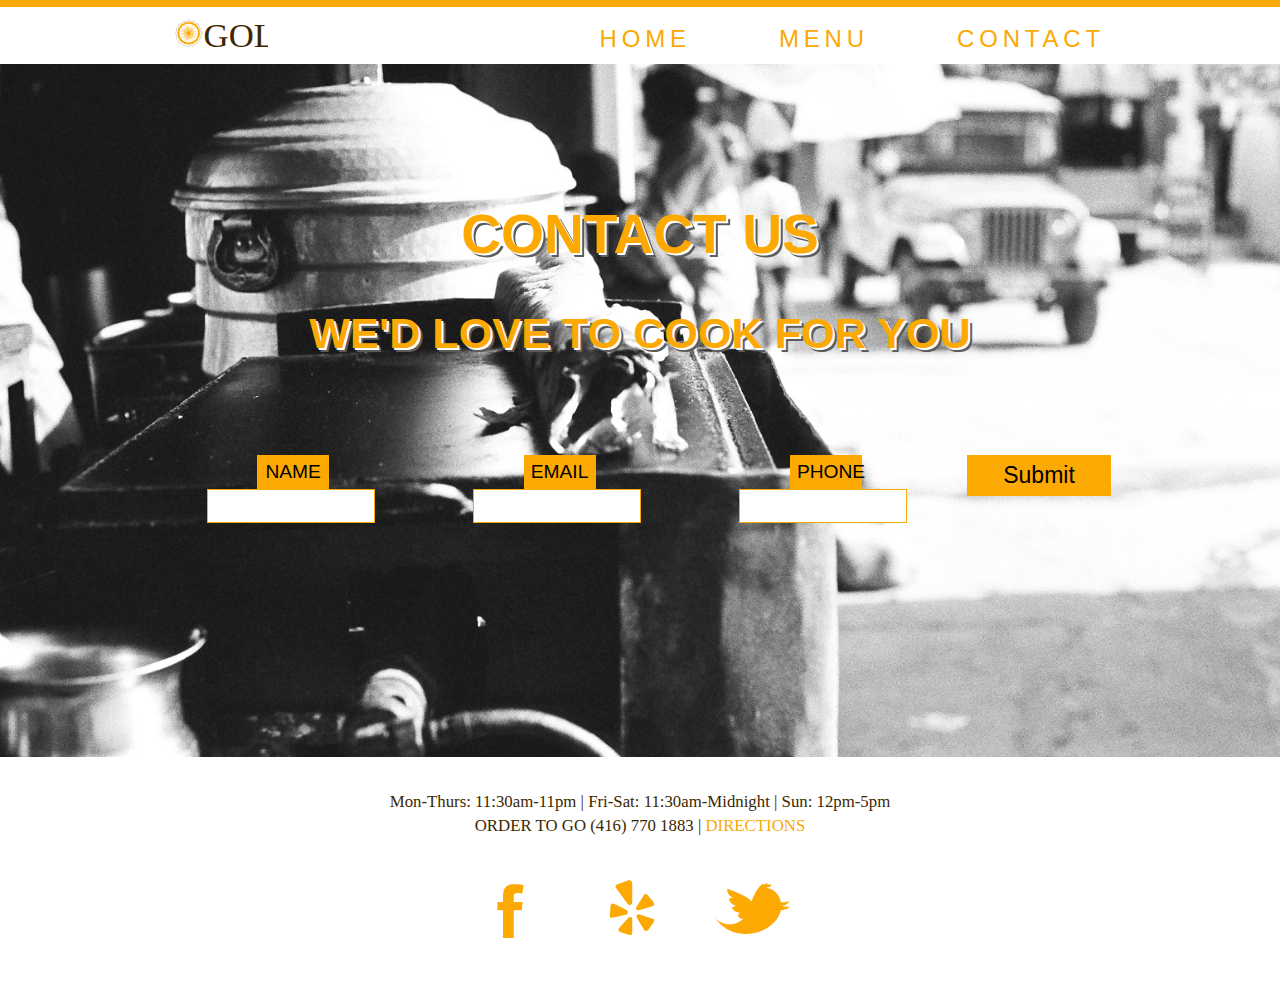
<file: contact.html>
<!DOCTYPE html>

<html xmlns="http://www.w3.org/1999/xhtml" xml:lang="en" lang="en">
<head>
  <meta http-equiv="Content-Type" content="text/html; charset=UTF-8"/>
  <meta name="viewport" content="initial-scale=1">

  <title>Golgappa - Contact</title>

  <link rel="shortcut icon" href="images/favicon.ico"> 
  <link rel="apple-itouch-icon" href="images/favicon.ico">

    <!-- Stylesheets -->
  <link rel="stylesheet" href="styles/css/reset.css" type="text/css" media="screen" />
  <link rel="stylesheet" href="styles/css/main.css" type="text/css" media="screen" />
  <link rel="stylesheet" href="styles/css/print.css" type="text/css" media="print" >

</head>
<body>
	    <nav id="topnav">
        <ul>
          <li class="gap"><a href="index.html"><img src="images/golgappaLogo.svg" alt="logo"></a></li>
          <li><a href="index.html">home</a></li>
          <li><a href="menu.html">menu</a></li>
          <li><a href="#">contact</a></li>
        </ul>
    </nav>

    <!-- Header -->
   <!-- Contact Section --> 
    <section id="contact">
      <div class="container">
        <h1>Contact Us</h1>
        <h2>We'd love to cook for you</h2>

        <form>
          <label>
            <div class="labelappend">Name</div>
            <input type="text">
          </label>
          <label>
            <div class="labelappend">Email</div>
            <input type="text">
          </label>
          <label>
            <div class="labelappend">Phone</div>
            <input type="text">
          </label>
          <input type="submit">
        </form>

      </div>
    </section>

    <!-- Footer --> 
    <footer id="footer">
      <div class="container">
        <div class="content">
          <ul>
            <li>
              Mon-Thurs: 11:30am-11pm <span class="gone">|</span>
            </li>
            <li>
              Fri-Sat: 11:30am-Midnight <span class="gone">|</span>
            </li>
            <li class="li3" style="border:0;">
              Sun: 12pm-5pm
            </li><br>
            <li class="li4">
              ORDER TO GO  (416) 770 1883 <span class="gone">|</span>
            </li>
            <li>
              <a target="_blank" href=https://maps.google.ca/maps?q=128+emerson+ave+toronto&ie=UTF-8&hq=&hnear=0x882b3441f49b1de9:0x22c9eb62318c9c7f,128+Emerson+Ave,+Toronto,+ON+M6H+3T4&gl=ca&ei=ePV6Uo6pPKKyyAGchoGQBA&ved=0CCkQ8gEwAA>DIRECTIONS</a>
            </li>
         
          </ul>
          <ul class="social">
            <li><a href="#" class="facebook" target="_blank" title="facebook">golgappa on facebook</a></li>
            <li><a href="#" class="yelp" target="_blank" title="yelp">golgappa on yelp</a></li>
            <li><a href="#" class="twitter" target="_blank" title="twitter">golgappa on twitter</a></li>
          </ul>     
        </div> <!-- <- content -->
      </div> <!-- <-container -->
    </footer>
   



	
</body>
</html>
</file>
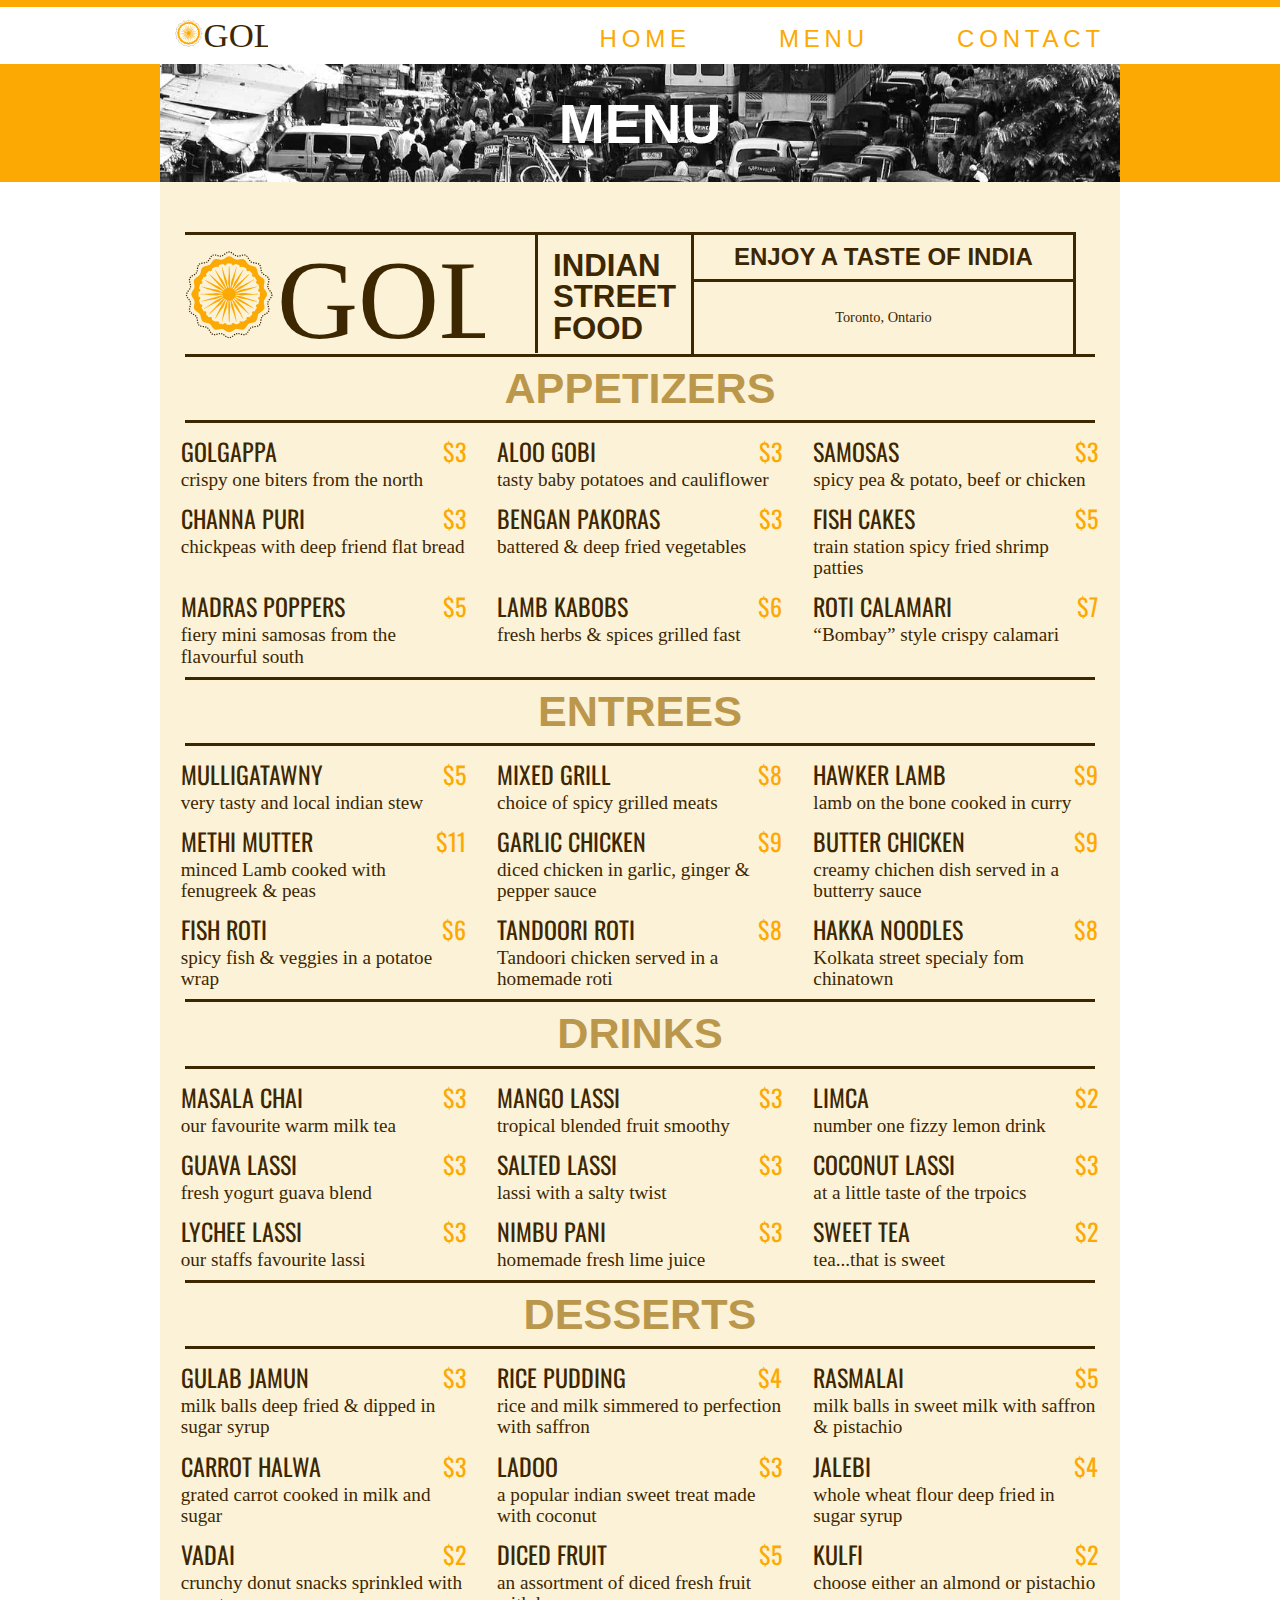
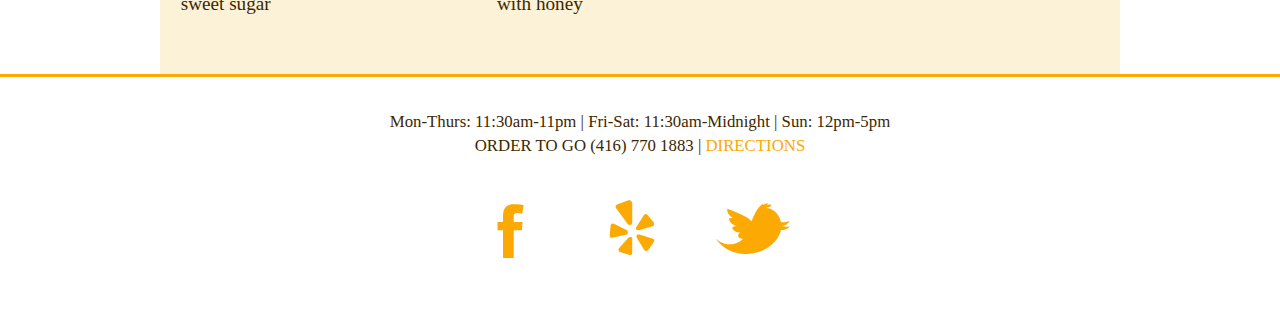
<file: menu.html>
<!DOCTYPE html>

<html xmlns="http://www.w3.org/1999/xhtml" xml:lang="en" lang="en">
<head>
  <meta http-equiv="Content-Type" content="text/html; charset=UTF-8"/>
  <meta name="viewport" content="initial-scale=1">

  <title>Golgappa - Menu</title>

  <link rel="shortcut icon" href="images/favicon.ico"> 
  <link rel="apple-itouch-icon" href="images/favicon.ico">
  <link href='http://fonts.googleapis.com/css?family=Oswald' rel='stylesheet' type='text/css'>

    <!-- Stylesheets -->
  <link rel="stylesheet" href="styles/css/reset.css" type="text/css" media="screen" />
  <link rel="stylesheet" href="styles/css/main.css" type="text/css" media="screen" />
  <link rel="stylesheet" href="styles/css/print.css" type="text/css" media="print" >

</head>
<body>
	    <nav id="topnav">
        <ul>
          <li class="gap"><a href="index.html"><img src="images/golgappaLogo.svg" alt="logo"></a></li>
          <li><a href="index.html">home</a></li>
          <li><a href="#">menu</a></li>
          <li><a href="contact.html">contact</a></li>
        </ul>
    </nav>

    <!-- Header -->
    <header id="menuintro">
      <div class="container">
        <h1>Menu</h1>
      </div>
    </header>

     <section id="menu">
      <div class="container"> 
        <div class="menuLogo"><img src="images/golgappaLogo.svg" alt="golgappa"></div>
        <div class="menuTop"><h3>Indian <br>Street <br/>Food</h3></div>
        <div class="menuRight"><h4>Enjoy a Taste of India</h4><p class="menuUnder">Toronto, Ontario</p></div>
        
          <h2 class="food">appetizers</h2>
          <ul>
            <li><p class="menuItem">Golgappa<span class="price">$3</span></p><p class="description">crispy one biters from the north </p></li>
            <li><p class="menuItem">Aloo Gobi <span class="price">$3</span></p><p class="description">tasty baby potatoes and cauliflower</p></li>
            <li><p class="menuItem">Samosas<span class="price">$3</span></p><p class="description">spicy pea & potato, beef or chicken</p></li>
            <li><p class="menuItem">channa puri<span class="price">$3</span></p><p class="description">chickpeas with deep friend flat bread</p></li>
            <li><p class="menuItem">Bengan pakoras<span class="price">$3</span></p><p class="description">battered & deep fried vegetables</p></li>
            <li><p class="menuItem">fish cakes<span class="price">$5</span></p><p class="description">train station spicy fried shrimp patties</p></li>
            <li><p class="menuItem">Madras Poppers<span class="price">$5</span></p><p class="description">fiery mini samosas from the flavourful south</p></li>
            <li><p class="menuItem">Lamb Kabobs<span class="price">$6</span></p><p class="description">fresh herbs & spices grilled fast</p></li>
            <li><p class="menuItem">Roti Calamari<span class="price">$7</span></p><p class="description">“Bombay” style crispy calamari</p></li>
          </ul>
        <h2 class="food">entrees</h2>
        <ul>
          <li><p class="menuItem">Mulligatawny<span class="price">$5</span></p><p class="description">very tasty and local indian stew</p></li>
          <li><p class="menuItem">Mixed Grill<span class="price">$8</span></p><p class="description">choice of spicy grilled meats</p></li>
          <li><p class="menuItem">Hawker Lamb<span class="price">$9</span></p><p class="description">lamb on the bone cooked in curry</p></li>
          <li><p class="menuItem">Methi Mutter<span class="price">$11</span></p><p class="description">minced Lamb cooked with fenugreek & peas</p></li>
          <li class="special"><p class="menuItem">garlic Chicken<span class="price">$9</span></p><p class="description">diced chicken in garlic, ginger & pepper sauce</p></li>
          <li><p class="menuItem">Butter Chicken<span class="price">$9</span></p><p class="description">creamy chichen dish served in a butterry sauce</p></li>
          <li><p class="menuItem">Fish Roti<span class="price">$6</span></p><p class="description">spicy fish & veggies in a potatoe wrap</p></li>
          <li><p class="menuItem">Tandoori Roti<span class="price">$8</span></p><p class="description">Tandoori chicken served in a homemade roti</p></li>
          <li><p class="menuItem">Hakka Noodles<span class="price">$8</span></p><p class="description">Kolkata street specialy fom chinatown</p></li>
        </ul>
         <h2 class="food">drinks</h2>
        <ul>
          <li><p class="menuItem">Masala Chai<span class="price">$3</span></p><p class="description">our favourite warm milk tea</p></li>
          <li><p class="menuItem">Mango Lassi<span class="price">$3</span></p><p class="description">tropical blended fruit smoothy</p></li>
          <li><p class="menuItem">Limca<span class="price">$2</span></p><p class="description">number one fizzy lemon drink</p></li>
          <li><p class="menuItem">Guava Lassi<span class="price">$3</span></p><p class="description">fresh yogurt guava blend</p></li>
          <li class="special"><p class="menuItem">Salted Lassi<span class="price">$3</span></p><p class="description">lassi with a salty twist</p></li>
          <li><p class="menuItem">coconut lassi<span class="price">$3</span></p><p class="description">at a little taste of the trpoics</p></li>
          <li><p class="menuItem">Lychee Lassi<span class="price">$3</span></p><p class="description">our staffs favourite lassi</p></li>
          <li><p class="menuItem">Nimbu Pani<span class="price">$3</span></p><p class="description">homemade fresh lime juice</p></li>
          <li><p class="menuItem">sweet tea<span class="price">$2</span></p><p class="description">tea...that is sweet</p></li>
        </ul>
         <h2 class="food">desserts</h2>
        <ul>
          <li><p class="menuItem">GULAB JAMUN<span class="price">$3</span></p><p class="description">milk balls deep fried & dipped in sugar syrup</p></li>
          <li><p class="menuItem">RICE PUDDING<span class="price">$4</span></p><p class="description">rice and milk simmered to perfection with saffron</p></li>
          <li><p class="menuItem">RASMALAI<span class="price">$5</span></p><p class="description">milk balls in sweet milk with saffron & pistachio</p></li>
          <li><p class="menuItem">CARROT HALWA<span class="price">$3</span></p><p class="description">grated carrot cooked in milk and sugar</p></li>
          <li class="special"><p class="menuItem">Ladoo<span class="price">$3</span></p><p class="description">a popular indian sweet treat made with coconut</p></li>
          <li><p class="menuItem">Jalebi<span class="price">$4</span></p><p class="description">whole wheat flour deep fried in sugar syrup</p></li>
          <li><p class="menuItem">vadai<span class="price">$2</span></p><p class="description">crunchy donut snacks sprinkled with sweet sugar</p></li>
          <li><p class="menuItem">diced fruit<span class="price">$5</span></p><p class="description">an assortment of diced fresh fruit with honey</p></li>
          <li><p class="menuItem">kulfi<span class="price">$2</span></p><p class="description">choose either an almond or pistachio</p></li>
        </ul>
      </div>
    </section>

    <footer id="footer">
      <div class="container">
        <div class="content">
          <ul>
            <li>
              Mon-Thurs: 11:30am-11pm <span class="gone">|</span>
            </li>
            <li>
              Fri-Sat: 11:30am-Midnight <span class="gone">|</span>
            </li>
            <li class="li3" style="border:0;">
              Sun: 12pm-5pm
            </li><br>
            <li class="li4">
              ORDER TO GO  (416) 770 1883 <span class="gone">|</span>
            </li>
            <li>
              <a target="_blank" href=https://maps.google.ca/maps?q=128+emerson+ave+toronto&ie=UTF-8&hq=&hnear=0x882b3441f49b1de9:0x22c9eb62318c9c7f,128+Emerson+Ave,+Toronto,+ON+M6H+3T4&gl=ca&ei=ePV6Uo6pPKKyyAGchoGQBA&ved=0CCkQ8gEwAA>DIRECTIONS</a>
            </li>
          </ul>
          <ul class="social">
            <li><a href="#" class="facebook" target="_blank" title="facebook">golgappa on facebook</a></li>
            <li><a href="#" class="yelp" target="_blank" title="yelp">golgappa on yelp</a></li>
            <li><a href="#" class="twitter" target="_blank" title="twitter">golgappa on twitter</a></li>
          </ul>     
        </div> <!-- <- content -->
      </div> <!-- <-container -->
    </footer>
   

	
</body>
</html>
</file>
<file: styles/css/main.css>
a {
  margin: 0;
  padding: 0;
  color: #fca903;
  text-decoration: none;
}
/*a:link {
        color: @yellow;
        text-decoration: none;
}*/
a:hover {
  color: #654401;
  text-decoration: none;
  /*  color:@brown;*/
}
a:visited {
  text-decoration: none;
}
p {
  font-size: 1em;
  margin-bottom: 1.5em;
  line-height: 1.5em;
  text-align: left;
}
h1,
h2,
h3,
h4 {
  font-family: 'Montserrat', 'Arial Black', 'Arial Bold', Gadget, sans-serif;
  font-weight: 700;
  line-height: 1em;
  text-transform: uppercase;
}
h1 {
  font-size: 2.3em;
}
h2 {
  font-size: 1.8em;
  padding: 40px;
}
h3 {
  font-size: 1.5em;
}
h4 {
  font-size: 1.2em;
}
* {
  -webkit-box-sizing: border-box;
  -moz-box-sizing: border-box;
  box-sizing: border-box;
}
body {
  background: #fca903;
  font-family: 'Kameron', Baskerville, 'Baskerville Old Face', 'Hoefler Text', Garamond, 'Times New Roman', serif;
  font-size: 1.5em;
  color: #ffffff;
}
.container {
  width: 960px;
  margin: 0 auto;
  overflow: hidden;
  text-align: center;
  transition: all 0.5s ease-in-out;
  -o-transition: all 0.5s ease-in-out;
  -moz-transition: all 0.5s ease-in-out;
  -webkit-transition: all 0.5s ease-in-out;
}
/*NAV -----------------------------------.*/
nav#topnav {
  position: fixed;
  padding: 11px 0px 11px;
  z-index: 100;
  width: 100%;
  background: #ffffff;
  text-align: center;
  text-transform: uppercase;
  letter-spacing: 0.2em;
  font-family: 'Montserrat', 'Arial Black', 'Arial Bold', Gadget, sans-serif;
  transition: all 0.5s ease-in-out;
  -o-transition: all 0.5s ease-in-out;
  -moz-transition: all 0.5s ease-in-out;
  -webkit-transition: all 0.5s ease-in-out;
}
nav#topnav ul {
  margin: 0 auto;
  width: 100%;
  padding-bottom: 2px;
}
nav#topnav ul img {
  width: 93px;
  height: auto;
}
nav#topnav ul li {
  display: inline-block;
  padding: 0px 3%;
}
nav#topnav ul .gap {
  padding-right: 22%;
}
nav#topnav ul .try {
  padding-bottom: 5px;
}
header#intro {
  background-image: url('../../images/nanjaras.jpg');
  background-size: cover;
  background-position: top center;
  height: 675px;
  margin-top: 7px;
  -moz-box-shadow: inset 0 0 10px #000000;
  -webkit-box-shadow: inset 0 0 10px #000000;
  box-shadow: inset 0 0 10px #000000;
}
header#intro .logo {
  margin-top: 130px;
}
header#intro h2 {
  color: #fca903;
  padding: 0;
  text-shadow: 1px 1px .06em #666666;
}
section#about {
  background: #fca903;
  height: 550px;
  color: #ffffff;
}
section#about .content {
  float: left;
  display: inline-block;
  width: 45%;
  margin: 0 2.475%;
  float: right;
  margin: 10px 3% 0 0;
}
section#about p {
  color: #ffffff;
  background: #fca903;
}
section#about h2 {
  text-align: center;
  margin-bottom: 0;
  padding-top: 50px;
}
section#about .container {
  width: 90%;
  -webkit-box-shadow: 0 8px 6px -6px #000000;
  -moz-box-shadow: 0 8px 6px -6px #000000;
  box-shadow: 0 8px 6px -6px #000000;
}
.fadein {
  position: relative;
  width: 502px;
  height: 550px;
}
.fadein img {
  position: absolute;
  left: 0;
  bottom: 0;
}
section#enjoy {
  background: url('../../images/enjoyBg.jpg') repeat;
  /*background-repeat:repeat-x;*/
  height: auto;
  color: #3d2700;
  min-height: 550px;
  margin: 0 auto;
  position: relative;
}
section#enjoy .produce {
  position: absolute;
  right: 4%;
  top: -20px;
  width: 400px;
}
section#enjoy .spoons {
  width: 500px;
  margin: 0 auto;
  margin-bottom: -10px;
}
section#enjoy h2 {
  margin-top: 100px;
}
section#enjoy p {
  width: 50%;
  margin: 0 auto;
}
/*--MENU -----------------------------------.*/
#menuintro {
  margin-top: 7px;
}
#menuintro h1 {
  background: url('../../images/tuktuk.jpg') no-repeat;
  background-size: cover;
  background-position: top left;
  padding: 90px 0 30px;
}
section#menu {
  background: #fff;
  color: #3d2700;
}
section#menu .container {
  background: #fbf2d8;
  padding: 50px 5px 50px 5px;
  margin-bottom: 3px;
}
section#menu .container .menuTop {
  border-top: solid #3d2700;
  border-right: solid #3d2700;
  float: left;
}
section#menu .container .menuTop h3 {
  font-size: 1.3em;
  text-align: left;
  padding: 15px 15px 10px;
}
section#menu .container .menuRight {
  border-right: solid #3d2700;
  float: left;
}
section#menu .container .menuRight h4 {
  font-size: 1em;
  border-top: solid #3d2700;
  border-bottom: solid #3d2700;
  padding: 10px 40px 10px;
  margin-bottom: 10px;
}
section#menu .container .menuRight p.menuUnder {
  text-align: center;
  margin-bottom: 25px;
  font-size: 0.6em;
  padding-top: 15px;
}
section#menu .container h1 {
  padding: 77px 0 30px;
}
section#menu .container .menuLogo {
  float: left;
  margin-left: 20px;
  border-top: solid #3d2700;
  border-right: solid #3d2700;
  padding: 10px 50px 10px 0;
}
section#menu .container .menuLogo img {
  width: 300px;
  height: auto;
}
section#menu .container h2 {
  text-align: center;
  font-family: 'Montserrat', 'Arial Black', 'Arial Bold', Gadget, sans-serif;
  color: #bb974b;
  clear: both;
  border-bottom: solid #3d2700;
  border-top: solid #3d2700;
  padding: 10px 0;
  margin: 10px 20px;
}
section#menu .container ul li {
  float: left;
  display: inline-block;
  width: 30%;
  margin: 0 1.65%;
}
section#menu .container .menuItem {
  margin-bottom: 0;
  font-family: 'Oswald', 'Helvetica', 'Arial Black', 'Arial Bold', Gadget, sans-serif;
  font-weight: 400;
  color: #3d2700;
  text-transform: uppercase;
}
section#menu .container .price {
  float: right;
  color: #fca903;
}
section#menu .container .description {
  font-size: 0.8em;
  margin-bottom: 10px;
  line-height: 1.1em;
}
section#menu footer#footer {
  background: #3d2700;
  color: #ffffff;
}
/*--CONTACT -----------------------------------.*/
section#contact {
  background: url('../../images/street.jpg') no-repeat;
  background-position: center;
  background-size: cover;
  width: 100%;
  height: 750px;
  padding-top: 150px;
  margin-top: 7px;
}
section#contact h1 {
  color: #fca903;
  text-shadow: 2px 2px 0em #fff, 4px 4px 0em #5c5c5c;
  margin-top: 50px;
}
section#contact h2 {
  color: #fca903;
  text-shadow: 2px 2px 0em #fff, 4px 4px 0em #5c5c5c;
  padding: 50px 0 100px;
}
section#contact form {
  width: 100%;
  text-transform: uppercase;
  font-size: 0.8em;
  font-family: 'Oswald', 'Helvetica', 'Arial Black', 'Arial Bold', Gadget, sans-serif;
}
section#contact form label {
  float: left;
  display: inline-block;
  width: 25%;
  margin: 0 1.375%;
}
section#contact form label .labelappend {
  display: inline-block;
  padding: 7px;
  width: 30%;
  background: #fca903;
  color: #000;
}
section#contact form label input {
  margin-left: -5px;
  padding: 12px 7px 5px;
  width: 70%;
  border: 1px solid #fca903;
  background: #ffffff;
  color: #fff;
  text-transform: uppercase;
  font-family: 'Montserrat', 'Arial Black', 'Arial Bold', Gadget, sans-serif;
  -webkit-appearance: none;
}
section#contact form input[type="submit"] {
  float: left;
  display: inline-block;
  width: 15%;
  margin: 0 0.825%;
  padding: 7px;
  border: 0 none;
  background: #fca903;
  font-size: 1.2em;
  font-family: 'Montserrat', 'Arial Black', 'Arial Bold', Gadget, sans-serif;
  cursor: pointer;
}
section#contact form input[type="submit"]:hover {
  color: #fca903;
  background: #ffffff;
}
footer#footer {
  background: #ffffff;
  color: #3d2700;
  padding: 30px 0;
  /*background-image: url('../../images/spice.png');
  height:200px;
  background-size: cover;
  background-position: bottom left;*/
}
footer#footer h4 {
  margin-top: 30px;
}
footer#footer ul {
  /* width:60%;*/
  margin: 0 auto;
}
footer#footer ul li {
  display: inline;
  font-size: 0.7em;
}
footer#footer ul.social {
  padding: 0;
  display: inline;
  margin: 0 auto;
}
footer#footer ul.social li {
  display: inline;
  width: 100px;
  height: 100px;
}
footer#footer ul.social li a {
  display: inline-block;
  width: 100px;
  height: 100px;
  margin-right: 16px;
  margin-top: 25px;
  text-indent: -9999px;
}
footer#footer ul.social li a.facebook {
  background: url(../../images/gSprite.png) 0 0px no-repeat;
}
footer#footer ul.social li a.facebook:hover {
  background: url(../../images/gSprite.png) 0 -100px no-repeat;
}
footer#footer ul.social li a.yelp {
  background: url(../../images/gSprite.png) -100px 0px no-repeat;
}
footer#footer ul.social li a.yelp:hover {
  background: url(../../images/gSprite.png) -100px -100px no-repeat;
}
footer#footer ul.social li a.twitter {
  background: url(../../images/gSprite.png) -200px 0px no-repeat;
}
footer#footer ul.social li a.twitter:hover {
  background: url(../../images/gSprite.png) -200px -100px no-repeat;
}
/*// First Break Point Media Query*/
@media only screen and (max-width: 1215px) and (min-width: 1025px) {
  section#about .content {
    float: left;
    display: inline-block;
    width: 35%;
    margin: 0 1.925%;
    float: right;
  }
  section#about p {
    color: #ffffff;
    background: #fca903;
  }
  section#about h2 {
    padding: 50px 0 20px;
  }
  section#about .container {
    width: 90%;
  }
}
@media only screen and (max-width: 1024px) and (min-width: 846px) {
  .container {
    width: 90%;
  }
  nav#topnav ul {
    margin: 0 auto;
    width: 100%;
    padding-bottom: 2px;
  }
  nav#topnav ul img {
    width: 93px;
    height: auto;
  }
  nav#topnav ul li {
    padding: 0px 2%;
  }
  header#intro .logo {
    margin-top: 80px;
  }
  /* - ------ about - - ---- */
  section#about .content {
    float: left;
    display: inline-block;
    width: 35%;
    margin: 0 1.925%;
    float: right;
  }
  section#about p {
    font-size: 0.9em;
  }
  section#about h2 {
    padding: 50px 0 20px;
  }
  section#about .container {
    width: 95%;
  }
  .fadein {
    position: relative;
    width: 502px;
    height: 550px;
  }
  .fadein img {
    position: absolute;
    left: 0;
    bottom: 0;
    width: 550px;
    height: auto;
  }
  /* - ------ enjoy - - ---- */
  section#enjoy {
    /* p{
      width:60%;
      margin:0 auto;
      }*/
  }
  section#enjoy .container {
    width: 100%;
    height: 650px;
  }
  section#enjoy .produce {
    position: absolute;
    right: 3%;
    width: 320px;
  }
  section#enjoy .spoons {
    width: 500px;
  }
  section#enjoy h2 {
    margin-top: 100px;
    padding-bottom: 10px;
  }
  /*----- menu start ------ */
  section#menu .container {
    width: 80%;
  }
  section#menu .container .menuRight {
    border-right: none;
    width: 95%;
    margin-left: 20px;
  }
  section#menu .container h1 {
    padding: 77px 0 30px;
  }
  section#menu .container h2 {
    text-align: left;
  }
  section#menu .container .menuLogo {
    padding: 10px 50px 10px 0;
  }
  section#menu .container .menuLogo img {
    width: 300px;
    height: auto;
    margin-left: 5%;
  }
  section#menu .container ul li {
    float: left;
    display: inline-block;
    width: 30%;
    margin: 0 1.65%;
  }
  section#menu .container .menuItem {
    font-size: 0.8em;
  }
  section#menu .container .description {
    font-size: 0.7em;
    margin-bottom: 7px;
    line-height: 1.2em;
    float: left;
  }
  /*end of menu*/
  /*contact -------------------------*/
  section#contact .container {
    width: 70%;
  }
  section#contact .container h1 {
    margin-top: 0px;
    text-shadow: 3px 3px 0em #333333;
  }
  section#contact .container h2 {
    text-shadow: 3px 3px 0em #333333;
    font-size: 1.5em;
    padding: 30px 0 100px;
  }
  section#contact .container form label {
    width: 100%;
    margin: 0 0 4% 0;
  }
  section#contact .container form label .labelappend {
    width: 25%;
    padding: 11px;
  }
  section#contact .container form label input {
    padding: 16px 0 9px;
  }
  section#contact .container form input[type="submit"] {
    width: 40%;
    margin-right: 3%;
    float: right;
    padding: 15px;
  }
}
/*< -- end of tabelt Media Query*/
@media only screen and (max-width: 845px) and (min-width: 600px) {
  .container {
    width: 95%;
  }
  nav#topnav ul {
    margin: 0 auto;
    width: 100%;
    padding-bottom: 2px;
  }
  nav#topnav ul img {
    width: 93px;
    height: auto;
  }
  nav#topnav ul li {
    display: inline-block;
    padding: 0px 2%;
  }
  nav#topnav ul .gap {
    padding-right: 5%;
  }
  header#intro .logo {
    margin-top: 80px;
  }
  /* - ------ about - - ---- */
  section#about {
    height: 470px;
  }
  section#about .content {
    float: left;
    display: inline-block;
    width: 35%;
    margin: 0 1.925%;
    float: right;
  }
  section#about p {
    font-size: 0.7em;
  }
  section#about h2 {
    padding: 30px 0 20px;
  }
  section#about .container {
    width: 97%;
  }
  .fadein {
    position: relative;
    height: 470px;
  }
  .fadein img {
    position: absolute;
    left: 0;
    bottom: 0;
    width: 380px;
    height: auto;
  }
  /* - ------ enjoy ----- */
  section#enjoy .container {
    width: 100%;
    height: 650px;
  }
  section#enjoy .produce {
    position: absolute;
    right: 4%;
    top: -20px;
    width: 350px;
  }
  section#enjoy .spoons {
    width: 60%;
  }
  section#enjoy h2 {
    margin-top: 160px;
    padding-bottom: 10px;
  }
  section#enjoy p {
    width: 63%;
    margin: 0 auto;
  }
  /*----- menu start ------ */
  section#menu .container .menuRight {
    border-right: none;
    width: 95%;
    margin-left: 20px;
  }
  section#menu .container h1 {
    padding: 77px 0 30px;
  }
  section#menu .container .menuLogo {
    padding: 10px 50px 10px 0;
  }
  section#menu .container .menuLogo img {
    width: 300px;
    height: auto;
    margin-left: 5%;
  }
  section#menu .container ul li {
    float: left;
    display: inline-block;
    width: 30%;
    margin: 0 1.65%;
  }
  section#menu .container .menuItem {
    font-size: 0.8em;
  }
  section#menu .container .description {
    font-size: 0.7em;
    margin-bottom: 7px;
    line-height: 1.2em;
    float: left;
  }
  /*end of menu*/
  /*contact -------------------------*/
  section#contact {
    background-position: top left;
    padding-top: 123px;
  }
  section#contact .container {
    width: 85%;
  }
  section#contact .container h1 {
    text-shadow: 3px 3px 0em #333333;
    margin-top: 0px;
  }
  section#contact .container h2 {
    text-shadow: 2px 2px 0em #333333;
    font-size: 1.3em;
    padding: 30px 0 100px;
  }
  section#contact .container form label {
    width: 100%;
    margin: 0 0 4% 0;
  }
  section#contact .container form label .labelappend {
    width: 25%;
    padding: 11px;
  }
  section#contact .container form label input {
    padding: 16px 0 9px;
  }
  section#contact .container form input[type="submit"] {
    width: 40%;
    margin-right: 3%;
    float: right;
    padding: 20px;
  }
}
/*end of media query*/
@media only screen and (max-width: 600px) and (min-width: 400px) {
  .container {
    width: 100%;
  }
  nav#topnav ul {
    margin: 0 auto;
    width: 100%;
    padding: 5px 0 0 0;
    font-size: 0.9em;
  }
  nav#topnav ul img {
    display: none;
  }
  nav#topnav ul li {
    padding: 0px 2%;
  }
  nav#topnav ul .gap {
    display: none;
  }
  header#intro {
    height: 400px;
  }
  header#intro h2 {
    color: #3d2700;
    font-size: 1em;
    padding: 0;
  }
  header#intro .logo {
    margin-top: 60px;
  }
  header#intro .logo img {
    width: 67%;
  }
  /* - ------ about - - ---- */
  section#about {
    height: 480px;
  }
  section#about .content {
    display: inline-block;
    width: 90%;
    margin: 0 4.95%;
    float: left;
  }
  section#about p {
    font-size: 0.9em;
  }
  section#about h2 {
    padding: 30px 0 20px;
  }
  section#about .container {
    width: 95%;
  }
  .fadein {
    display: none;
  }
  /* - ------ enjoy - - ---- */
  section#enjoy .container {
    width: 100%;
    height: auto;
  }
  section#enjoy .produce {
    right: 4%;
    width: 350px;
  }
  section#enjoy .spoons {
    width: 90%;
  }
  section#enjoy h2 {
    margin-top: 175px;
    padding-bottom: 10px;
  }
  section#enjoy p {
    width: 80%;
    margin: 0 auto;
    padding-bottom: 10px;
    font-size: 0.9em;
  }
  /*----- menu start ------ */
  section#menu .container {
    padding-top: 20px;
  }
  section#menu .container .menuLogo {
    margin-left: 10px;
    border: none;
  }
  section#menu .container .menuLogo img {
    width: 100%;
    height: auto;
    margin: 0 auto;
  }
  section#menu .container .menuRight {
    width: 42%;
    margin-bottom: 30px;
    margin-right: 20px;
    font-size: 0.7em;
    border: none;
  }
  section#menu .container .menuRight p.menuUnder {
    text-align: center;
    margin-bottom: 0px;
    font-size: 0.8em;
    padding-top: 5px;
  }
  section#menu .container .menuTop {
    font-size: 1.2em;
    margin-left: 20px;
  }
  section#menu .container ul li {
    float: left;
    display: inline-block;
    width: 45%;
    margin: 0 2.475%;
  }
  section#menu .container .menuItem {
    font-size: 0.7em;
  }
  section#menu .container .description {
    font-size: 0.7em;
    margin-bottom: 7px;
    line-height: 1.2em;
    float: left;
  }
  /*end of menu*/
  footer#footer {
    background: #3d2700;
    color: #ffffff;
    padding: 30px 0;
    transition: all 0.5s ease-in-out;
    -o-transition: all 0.5s ease-in-out;
    -moz-transition: all 0.5s ease-in-out;
    -webkit-transition: all 0.5s ease-in-out;
  }
  footer#footer h4 {
    margin-top: 30px;
  }
  footer#footer ul {
    margin: 0 auto;
  }
  footer#footer ul li {
    display: block;
    font-size: 01em;
    padding: 5px;
  }
  footer#footer ul .gone {
    display: none;
  }
  /*contact -------------------------*/
  section#contact {
    background-position: top left;
    padding-top: 50px;
    height: 600px;
  }
  section#contact .container {
    width: 95%;
  }
  section#contact .container h1 {
    text-shadow: 1px 1px 0em #2a2a2a;
    font-size: 2em;
  }
  section#contact .container h2 {
    text-shadow: 1px 1px 0em #2a2a2a;
    font-size: 0.9em;
    padding: 30px 0 60px;
  }
  section#contact .container form label {
    width: 95%;
    margin: 0 0 5% 0;
  }
  section#contact .container form label .labelappend {
    width: 25%;
    padding: 11px;
  }
  section#contact .container form label input {
    padding: 16px 0 9px;
  }
  section#contact .container form input[type="submit"] {
    width: 80%;
    margin-right: 3%;
    float: none;
    padding: 20px;
  }
}
@media only screen and (max-width: 399px) and (min-width: 320px) {
  .container {
    width: 100%;
  }
  nav#topnav ul {
    padding: 5px 0 0 0;
    font-size: 0.65em;
  }
  nav#topnav ul li {
    padding: 0px 2%;
  }
  nav#topnav ul .gap {
    display: none;
  }
  header#intro {
    height: 400px;
  }
  header#intro h2 {
    color: #3d2700;
    font-size: 0.9em;
  }
  header#intro .logo {
    margin-top: 60px;
  }
  header#intro .logo img {
    width: 75%;
  }
  /* - ------ about - - ---- */
  section#about {
    height: 440px;
  }
  section#about .content {
    display: inline-block;
    width: 90%;
    margin: 0 4.95%;
    float: left;
  }
  section#about p {
    font-size: 0.8em;
  }
  section#about h2 {
    padding: 30px 0 20px;
  }
  section#about .container {
    width: 95%;
  }
  .fadein {
    display: none;
  }
  /* - ------ enjoy - - ---- */
  section#enjoy .container {
    width: 100%;
    height: auto;
  }
  section#enjoy .produce {
    right: 1%;
    width: 320px;
  }
  section#enjoy .spoons {
    width: 90%;
  }
  section#enjoy h2 {
    margin-top: 175px;
    padding-bottom: 10px;
  }
  section#enjoy p {
    width: 80%;
    margin: 0 auto;
    padding-bottom: 10px;
    font-size: 0.9em;
  }
  /*----- menu start ------ */
  section#menu .container {
    padding-top: 20px;
  }
  section#menu .container .menuLogo {
    margin-left: 20px;
    border: none;
  }
  section#menu .container .menuLogo img {
    width: 100%;
  }
  section#menu .container .menuRight {
    width: 40%;
    margin-bottom: 5px;
    margin-right: 10px;
    font-size: 0.8em;
    border: none;
  }
  section#menu .container .menuRight h4 {
    padding: 5px 0px 5px;
  }
  section#menu .container .menuRight p.menuUnder {
    text-align: center;
    margin-bottom: 3px;
    font-size: 0.7em;
    padding: 0px;
    width: 100%;
  }
  section#menu .container .menuTop {
    font-size: 0.9em;
    margin-left: 5px;
  }
  section#menu .container ul li {
    float: left;
    display: inline-block;
    width: 45%;
    margin: 0 2.475%;
  }
  section#menu .container .menuItem {
    font-size: 0.6em;
  }
  section#menu .container .description {
    font-size: 0.6em;
    margin-bottom: 7px;
    line-height: 1.2em;
    float: left;
  }
  /*end of menu*/
  footer#footer {
    background: #3d2700;
    color: #ffffff;
    padding: 30px 0;
    transition: all 0.5s ease-in-out;
    -o-transition: all 0.5s ease-in-out;
    -moz-transition: all 0.5s ease-in-out;
    -webkit-transition: all 0.5s ease-in-out;
  }
  footer#footer h4 {
    margin-top: 30px;
  }
  footer#footer ul {
    margin: 0 auto;
  }
  footer#footer ul li {
    display: block;
    font-size: 0.9em;
    padding: 5px;
  }
  footer#footer ul .gone {
    display: none;
  }
  /*contact -------------------------*/
  section#contact {
    background-position: top left;
    padding-top: 50px;
    height: 600px;
  }
  section#contact .container {
    width: 95%;
  }
  section#contact .container h1 {
    text-shadow: 1px 1px 0em #2a2a2a;
    font-size: 1.8em;
  }
  section#contact .container h2 {
    text-shadow: 1px 1px 0em #2a2a2a;
    font-size: 0.8em;
    padding: 30px 0 60px;
  }
  section#contact .container form label {
    width: 95%;
    margin: 0 0 5% 0;
  }
  section#contact .container form label .labelappend {
    width: 25%;
    padding: 11px;
  }
  section#contact .container form label input {
    padding: 16px 0 9px;
  }
  section#contact .container form input[type="submit"] {
    width: 80%;
    margin-right: 3%;
    float: none;
    padding: 20px;
  }
}
/*fin*/
</file>
<file: styles/css/print.css>
a {
  margin: 0;
  padding: 0;
  color: #fca903;
  text-decoration: none;
}
/*a:link {
        color: @yellow;
        text-decoration: none;
}*/
a:hover {
  color: #654401;
  text-decoration: none;
  /*  color:@brown;*/

}
a:visited {
  text-decoration: none;
}
p {
  font-size: 1em;
  margin-bottom: 1.5em;
  line-height: 1.5em;
  text-align: left;
}
h1,
h2,
h3,
h4 {
  font-family: 'Montserrat', 'Arial Black', 'Arial Bold', Gadget, sans-serif;
  font-weight: 700;
  line-height: 1em;
  text-transform: uppercase;
}
h1 {
  font-size: 2.3em;
}
h2 {
  font-size: 1.8em;
  padding: 40px;
}
h3 {
  font-size: 1.5em;
}
h4 {
  font-size: 1.2em;
}
nav#topnav {
  display: none;
}
img {
  display: none;
}
.social {
  display: none;
}
section#menu ul li {
  list-style-type: none;
  float: left;
  display: inline-block;
  width: 45%;
  margin: 0 2.475%;
}
section#menu .menuItem {
  margin: 0;
  padding: 0;
  text-transform: uppercase;
}
section#menu .description {
  font-size: 0.8em;
  margin-bottom: 10px;
  line-height: 1.1em;
}
section#menu h2 {
  float: left;
  padding: 10px;
  width: 100%;
}
form {
  display: none;
}
</file>
